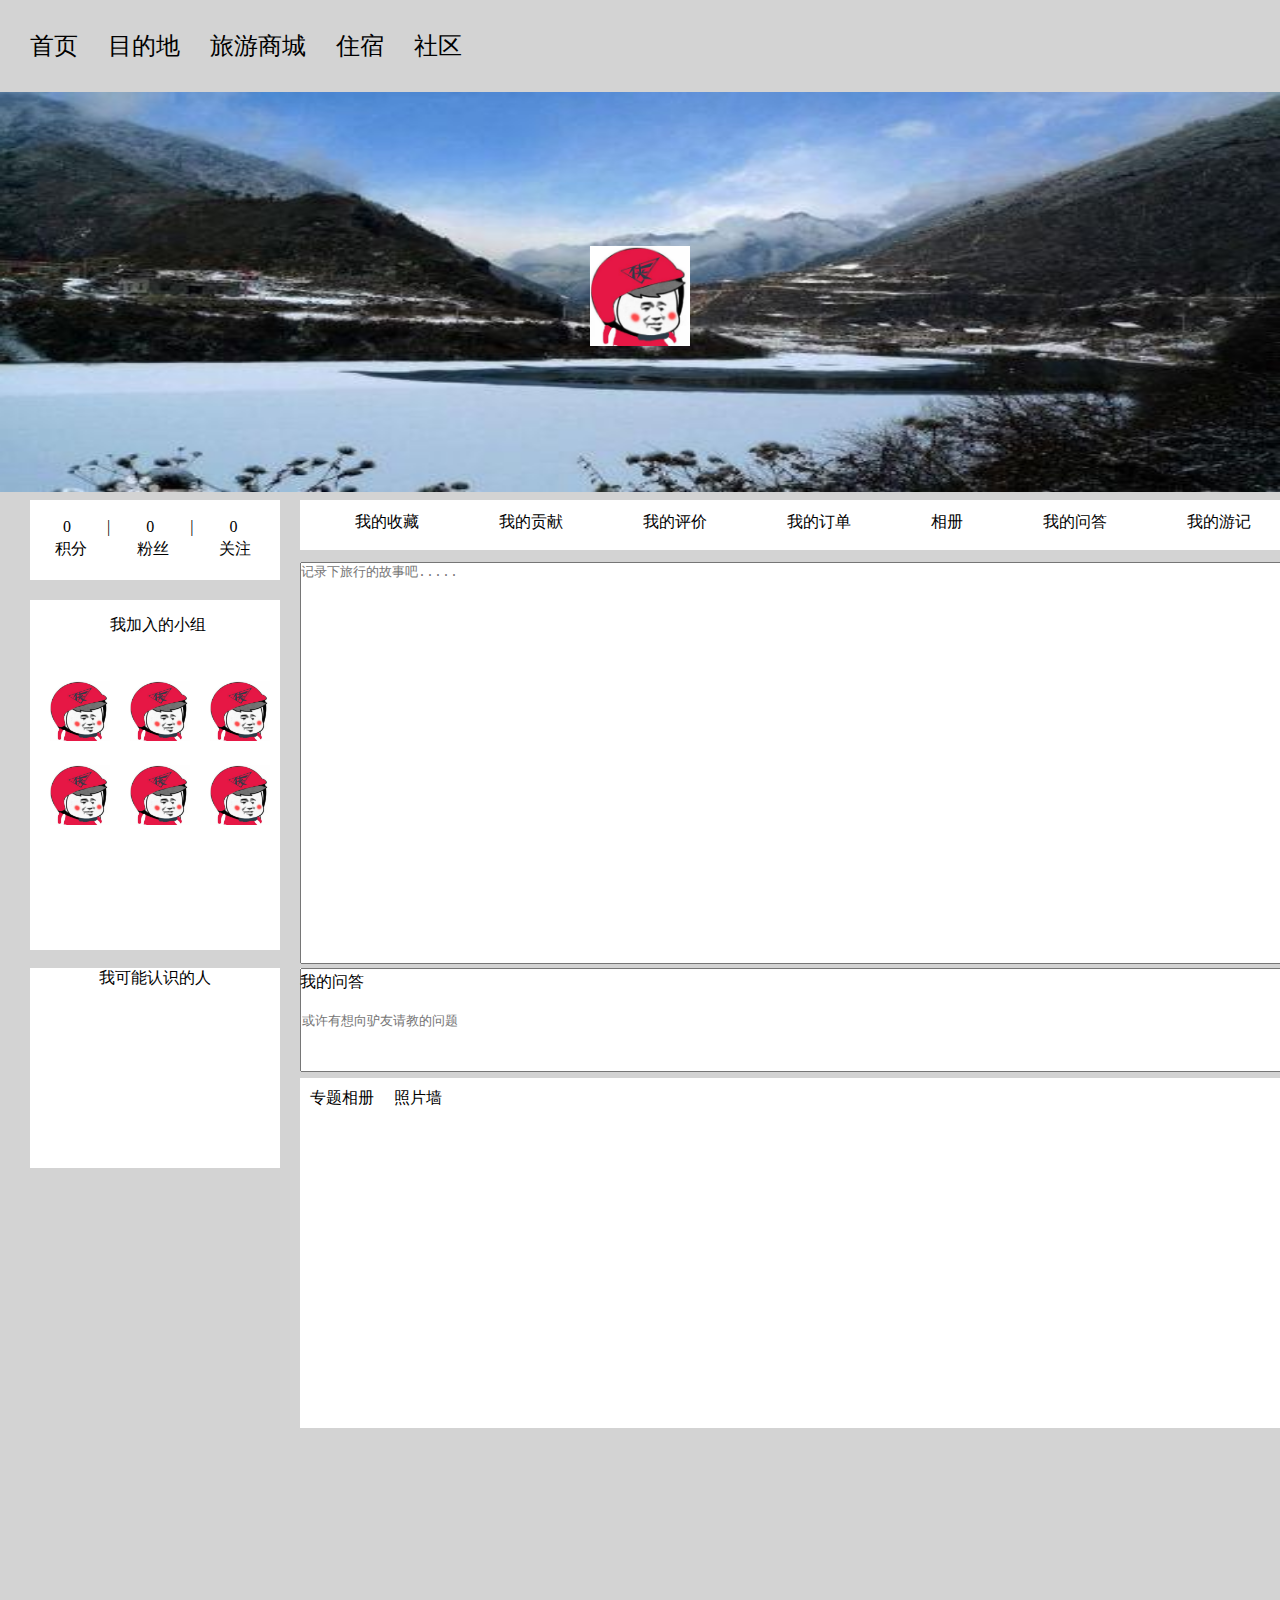
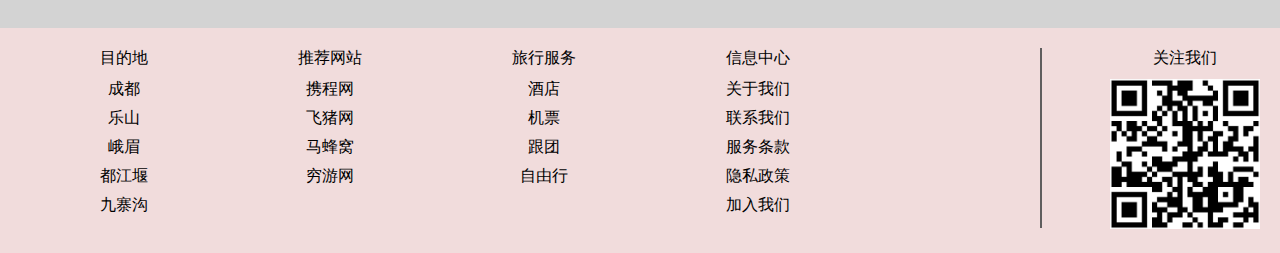
<file: hei/我的.html>
<!DOCTYPE html>
<html lang="en">

<head>
    <meta charset="UTF-8">
    <meta name="viewport" content="width=device-width, initial-scale=1.0">
    <meta http-equiv="X-UA-Compatible" content="ie=edge">
    <title>我的</title>
    <link rel="stylesheet" href="css/basic.css">
    <link rel="stylesheet" href="css/我的.css">
</head>

<body>
    <div class="navigation">
        <ul>
            <li><a href="">首页</a></li>
            <li><a href="">目的地</a></li>
            <li><a href="">旅游商城</a></li>
            <li><a href="">住宿</a></li>
            <li><a href="">社区</a></li>
        </ul>
    </div>

    <div class="head">
       <div class="head1"><img src="img/2.jpg" alt="" srcset=""></div>
        <div class="head2"><img src="img/head.jpg" alt=""></div>
    </div>
    <div class="banner">
            <div class="ban1">
                    <div class="guanzhu1">
                        <ul>
                            <li>0</li>
                            <li>|</li>
                            <li>0</li>
                            <li>|</li>
                            <li>0</li>
                        </ul>
                    </div>
                    <div class="guanzhu2">
                        <ul>
                            <li>关注</li>
                            <li>粉丝</li>
                            <li>积分</li>
                        </ul>
                    </div>
            </div>
            <div class="ban2">
                <ul>
                    <li>我的游记</li>
                    <li>我的问答</li>
                    <li>相册</li>
                    <li>我的订单</li>
                    <li>我的评价</li>
                    <li>我的贡献</li>
                    <li>我的收藏</li>
                </ul>
            </div>
            <div class="ban3">
                <p>我加入的小组</p>
                <ul>
                    <li><img src="img/head.jpg" alt=""></li>
                    <li><img src="img/head.jpg" alt=""></li>
                    <li><img src="img/head.jpg" alt=""></li>
                    <li><img src="img/head.jpg" alt=""></li>
                    <li><img src="img/head.jpg" alt=""></li>
                    <li><img src="img/head.jpg" alt=""></li>
                </ul>
            </div>
            <div class="ban4">
                <textarea name="记录下旅行的故事" id="ban4" cols="30" rows="10" placeholder="记录下旅行的故事吧....."></textarea>
            </div>
            <div class="ban5">
                <p>我可能认识的人</p>
            </div>
            <div class="ban6">
               <input type="text" id="ban6" placeholder="或许有想向驴友请教的问题">
               <p>我的问答</p>
            </div>
            <div class="ban7">
                <ul>
                    <li>照片墙</li>
                    <li>专题相册</li>
                </ul>
            </div>
    </div>
    <div class="footer">
        <div id="des">
            <header>目的地</header>
            <ul>
                <li><a href="">成都</a></li>
                <li><a href="">乐山</a></li>
                <li><a href="">峨眉</a></li>
                <li><a href="">都江堰</a></li>
                <li><a href="">九寨沟</a></li>
            </ul>
        </div>
        <div>
            <header>推荐网站</header>
            <ul>
                <li><a href="">携程网</a></li>
                <li><a href="">飞猪网</a></li>
                <li><a href="">马蜂窝</a></li>
                <li><a href="">穷游网</a></li>
            </ul>
        </div>
        <div>
            <header>旅行服务</header>
            <ul>
                <li><a href="">酒店</a></li>
                <li><a href="">机票</a></li>
                <li><a href="">跟团</a></li>
                <li><a href="">自由行</a></li>
            </ul>
        </div>
        <div>
            <header>信息中心</header>
            <ul>
                <li><a href="">关于我们</a></li>
                <li><a href="">联系我们</a></li>
                <li><a href="">服务条款</a></li>
                <li><a href="">隐私政策</a></li>
                <li><a href="">加入我们</a></li>
            </ul>
        </div>
        <div id="line"></div>
        <div id="attention">
            <header>关注我们</header>
            <img src="img/erweima.jpg" alt="">
        </div>
    </div>
</body>

</html>
</file>
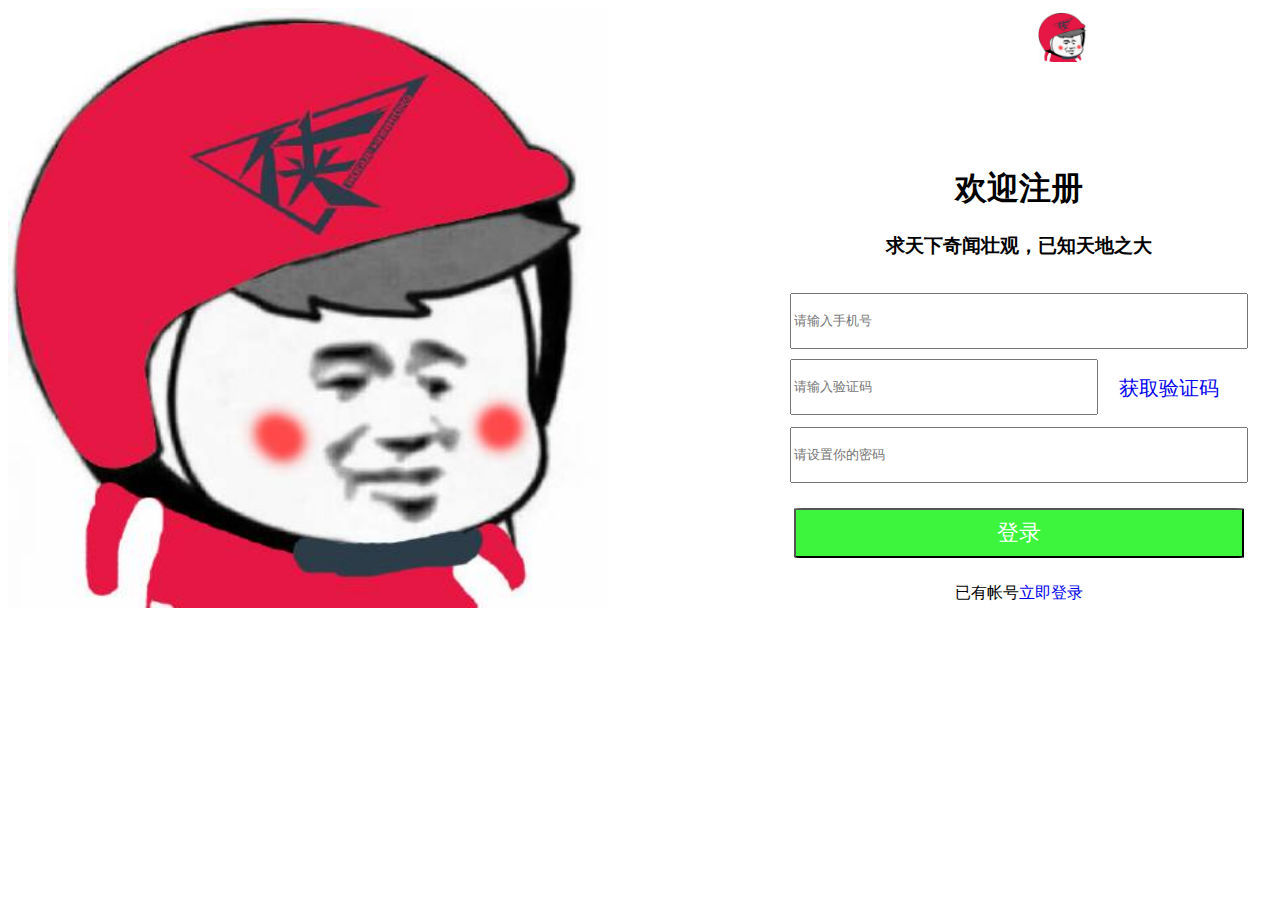
<file: hei/注册.html>
<!DOCTYPE html>
<html lang="en">
<head>
    <meta charset="UTF-8">
    <meta name="viewport" content="width=device-width, initial-scale=1.0">
    <meta http-equiv="X-UA-Compatible" content="ie=edge">
    <title>注册</title>
    <link rel="stylesheet" href="css/注册.css">
</head>
<body>
    <div class="left">
        <img src="img/head.jpg">
    </div>

    <div class="right">
        <div class="logo"><img src="img/head.jpg"></div>
        <div class="top">
            <h1>欢迎注册</h1>
            <h3>求天下奇闻壮观，已知天地之大</h3>
            <input type="text" id="zhanghao" placeholder="请输入手机号">
            <input type="text" id="yanzheng" placeholder="请输入验证码">
            <li id="ma"><a href="#">获取验证码</a></li>
            <input type="text" id="mima" placeholder="请设置你的密码">
            <a href="订单页.html"><input type="button" value="登录" id="denglu"></a> 
            <p id="zhuce">已有帐号<a href="登录.html">立即登录</a></p>
        </div>
    </div>
</body>
</html>
</file>
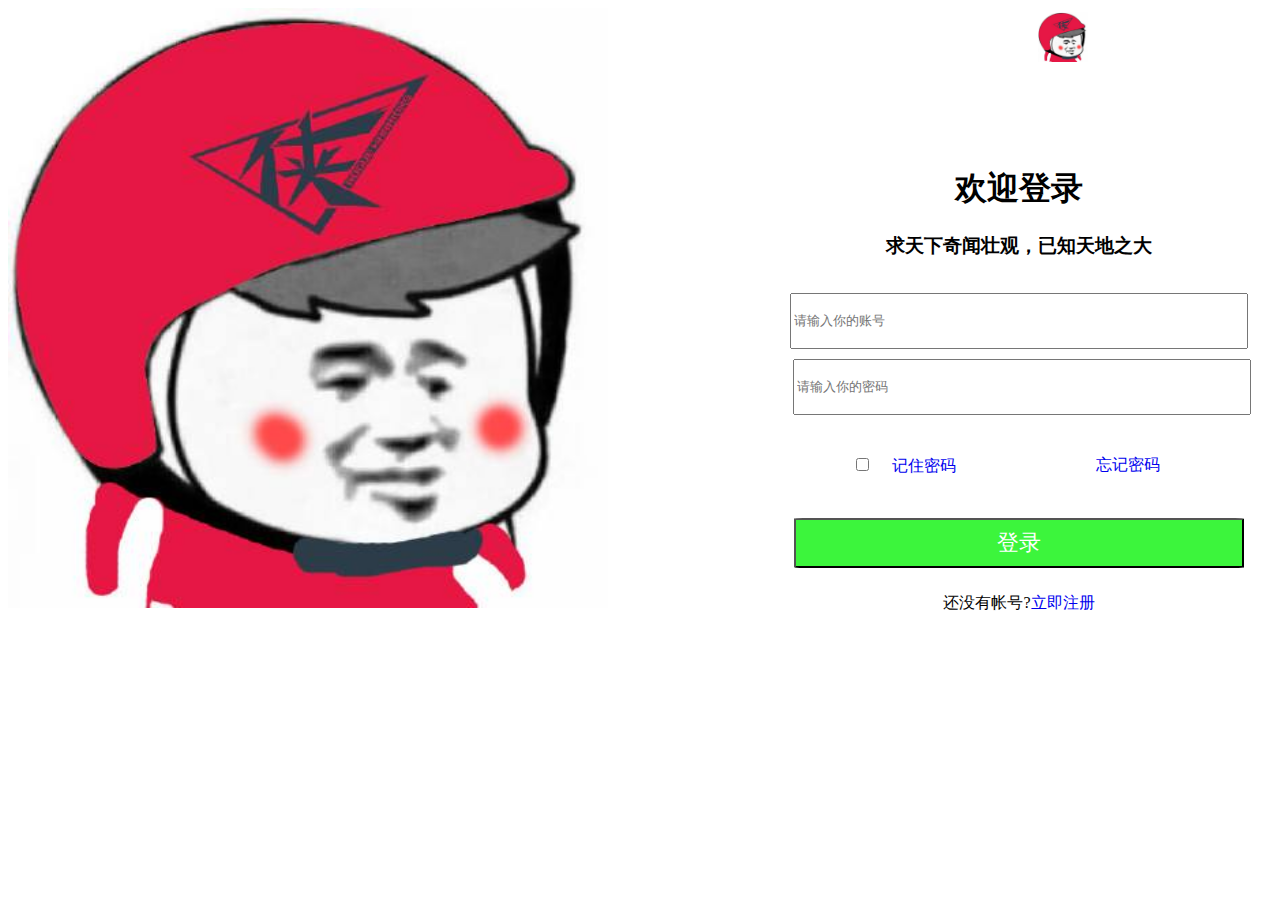
<file: hei/登录.html>
<!DOCTYPE html>
<html lang="en">
<head>
    <meta charset="UTF-8">
    <meta name="viewport" content="width=device-width, initial-scale=1.0">
    <meta http-equiv="X-UA-Compatible" content="ie=edge">
    <title>登录</title>
    <link rel="stylesheet" href="css/登录.css">
</head>
<body>
    <div class="left">
        <img src="img/head.jpg">
    </div>

    <div class="right">
        <div class="logo"><img src="img/head.jpg"></div>
        <div class="top">
            <h1>欢迎登录</h1>
            <h3>求天下奇闻壮观，已知天地之大</h3>
            <input type="text" id="zhanghao" placeholder="请输入你的账号">
            <input type="text" id="mima" placeholder="请输入你的密码">
            <ul id="wenzi">
                <li><input type="checkbox"><a href="#">记住密码</a></li>
                <li><a href="#">忘记密码</a></li>
            </ul><br>
            <input type="button" value="登录" id="denglu">
            <p id="zhuce">还没有帐号?<a href="注册.html">立即注册</a></p>
        </div>
    </div>
</body>
</html>
</file>
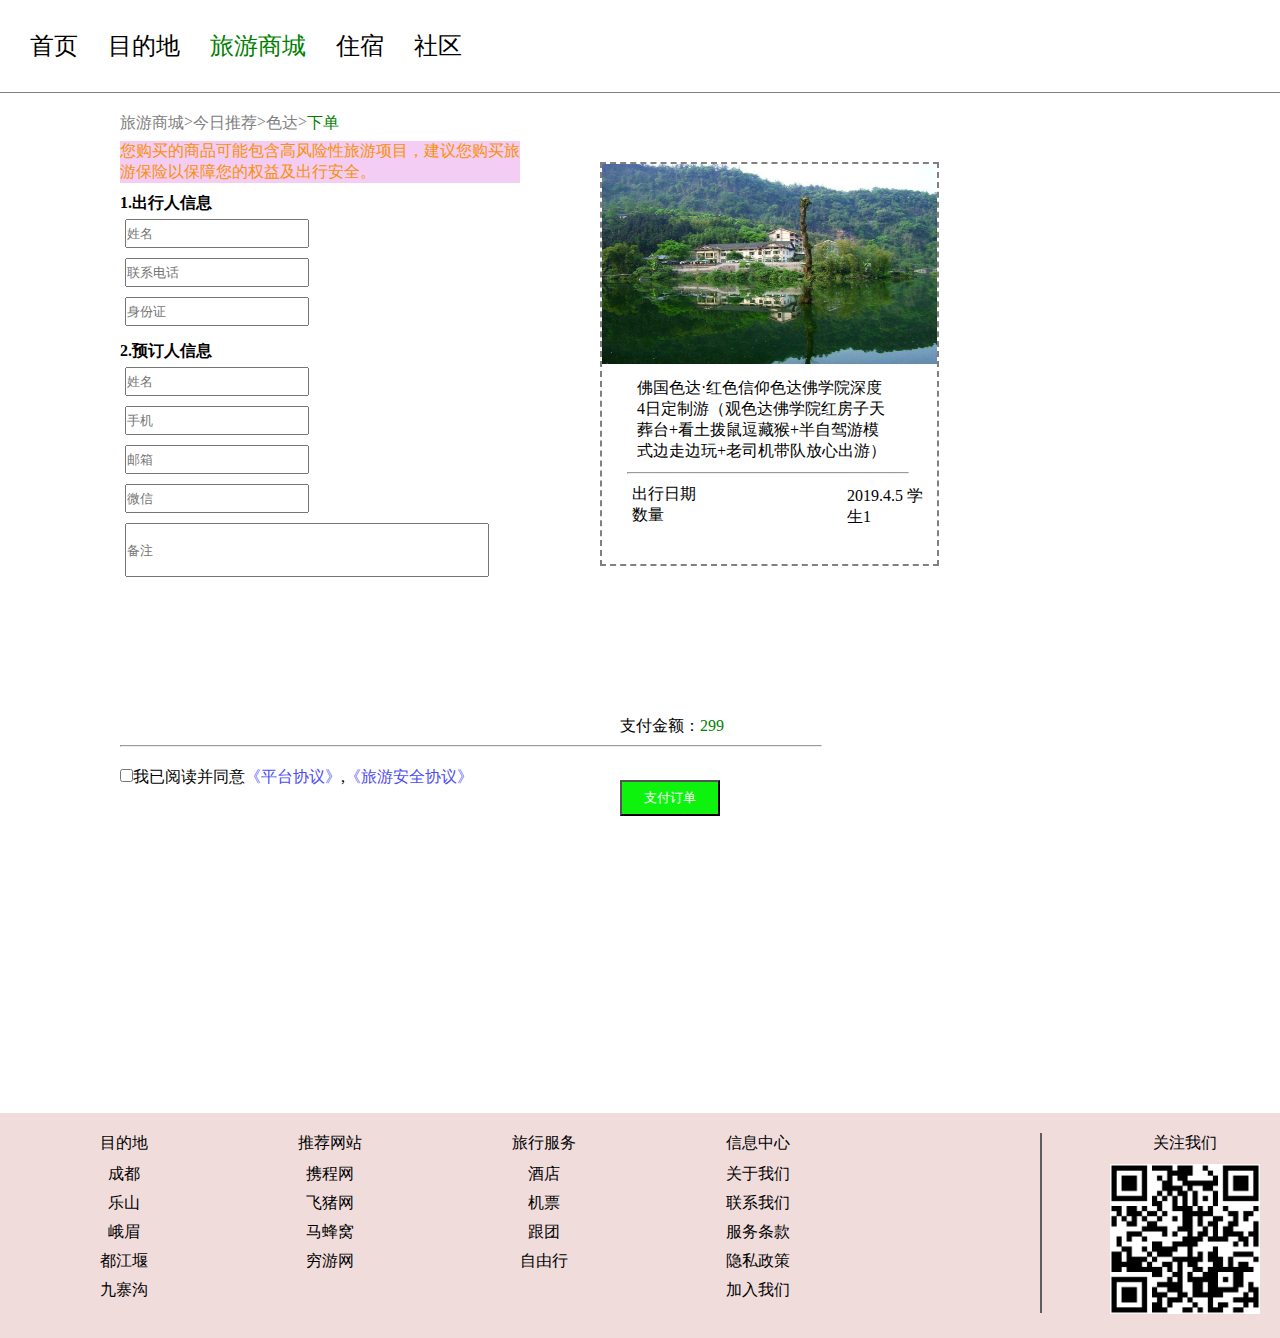
<file: hei/订单页.html>
<!DOCTYPE html>
<html lang="en">

<head>
    <meta charset="UTF-8">
    <meta name="viewport" content="width=device-width, initial-scale=1.0">
    <meta http-equiv="X-UA-Compatible" content="ie=edge">
    <title>订单页</title>
    <link rel="stylesheet" href="css/basic.css">
    <link rel="stylesheet" href="css/订单页.css">
</head>

<body>
    <div class="navigation">
        <ul>
            <li><a href="">首页</a></li>
            <li><a href="">目的地</a></li>
            <li><a href="" style="color:green">旅游商城</a></li>
            <li><a href="">住宿</a></li>
            <li><a href="">社区</a></li>
        </ul>
    </div>
    <div class="color"></div>
    <div class="banner">
        <ul>
            <li>旅游商城</li>
            <li>></li>
            <li>今日推荐</li>
            <li>></li>
            <li>色达</li>
            <li>></li>
            <li style="color:green">下单</li>
        </ul><br>
        <div class="ban1">
                <p>您购买的商品可能包含高风险性旅游项目，建议您购买旅游保险以保障您的权益及出行安全。</p>
        </div>
        <div class="ban2">
            <h4>1.出行人信息</h4>
            <input type="text" placeholder="姓名" id="ban2">
            <input type="text" placeholder="联系电话" id="ban2">
            <input type="text" placeholder="身份证" id="ban2">
        </div>
        <div class="ban3">
            <h4>2.预订人信息</h4>
            <input type="text" placeholder="姓名" id="ban2">
            <input type="text" placeholder="手机" id="ban2">
            <input type="text" placeholder="邮箱" id="ban2">
            <input type="text" placeholder="微信" id="ban2">
            <input type="text" placeholder="备注" id="ban3">
        </div>
        <div class="ban4">
            <img src="img/1.jpg" alt="">
            <div class="ban44"> <p>佛国色达·红色信仰色达佛学院深度
                4日定制游（观色达佛学院红房子天
                葬台+看土拨鼠逗藏猴+半自驾游模
                式边走边玩+老司机带队放心出游）</p>
            </div>
           <hr id="hengxian"> 
           <div id="ban44">
               <span>出行日期</span>
               <span>数量</span>
           </div>
           <div id="ban444">
            <span>2019.4.5</span>
            <span>学生1</span>
        </div>
        </div>
        <div class="ban5">
            <span>支付金额：</span><span style="color:green">299</span>
        </div>
        <hr id="hengxian1">
        <div class="ban6">
            <p><input type="checkbox">我已阅读并同意<a href="#" style="color:rgb(77, 77, 245)">《平台协议》</a>,<a href="#" style="color:rgb(77, 77, 245)">《旅游安全协议》</a></p>
        </div>      
            <input type="button" value="支付订单" class="ban7">
    </div>
    <div class="footer">
        <div id="des">
            <header>目的地</header>
            <ul>
                <li><a href="">成都</a></li>
                <li><a href="">乐山</a></li>
                <li><a href="">峨眉</a></li>
                <li><a href="">都江堰</a></li>
                <li><a href="">九寨沟</a></li>
            </ul>
        </div>
        <div>
            <header>推荐网站</header>
            <ul>
                <li><a href="">携程网</a></li>
                <li><a href="">飞猪网</a></li>
                <li><a href="">马蜂窝</a></li>
                <li><a href="">穷游网</a></li>
            </ul>
        </div>
        <div>
            <header>旅行服务</header>
            <ul>
                <li><a href="">酒店</a></li>
                <li><a href="">机票</a></li>
                <li><a href="">跟团</a></li>
                <li><a href="">自由行</a></li>
            </ul>
        </div>
        <div>
            <header>信息中心</header>
            <ul>
                <li><a href="">关于我们</a></li>
                <li><a href="">联系我们</a></li>
                <li><a href="">服务条款</a></li>
                <li><a href="">隐私政策</a></li>
                <li><a href="">加入我们</a></li>
            </ul>
        </div>
        <div id="line"></div>
        <div id="attention">
            <header>关注我们</header>
            <img src="img/erweima.jpg" alt="">
        </div>
    </div>
</body>

</html>
</file>
<file: hei/css/basic.css>
*{
    padding: 0;
    margin: 0;

}
li{
    list-style: none;
}
a{
    text-decoration: none;
    color: black;
}
</file>
<file: hei/css/我的.css>
body{
            background-color: lightgray;
        }
        .navigation {
            overflow: hidden;
            margin: 30px 0px;
        }

        .navigation ul {
            overflow: hidden;
        }

        .navigation li {
            float: left;
            margin-left: 30px;
            font-size: 24px;
        }
        .head{
            position: relative;
        }
        .head1 img{
            height: 400px;
            width: 100%;
        }
        .head2 img{
            width: 100px;
            height: 100px;
        }
        .head2{
            margin-top: -250px;
            text-align: center;
        }
        .banner{
            margin-top: 150px;
        }
        .ban1{
            width: 250px;
            height: 80px;
            background-color: white;
            margin-left: 30px;
        }
        .guanzhu1 ul{
            float: left;
            margin-left: 15px;
        }
        .guanzhu1 li{
            float: right;
            padding: 18px;
        }
        .guanzhu2 ul{
            float: left;
            margin-top: -40px;
        }
        .guanzhu2 li{
            float: right;
            padding: 25px;
        }
        .ban2{
            height: 50px;
            width: 1000px;
            background-color: white;
            margin-left: 300px;
            margin-top: -80px;
        }
        .ban2 ul{
            float: left;
            margin-left: 15px;
            margin-top: -82px;
        }
        .ban2 li{
            float: right;
            padding: 40px;
        }
        .ban3{
            width: 250px;
            height: 350px;
            background-color: white;
            margin-left: 30px;
            margin-top: 50px;
        }
        .ban3 img{
            width: 60px;
            height: 60px;
        }
        .ban3 p{
            display: inline-block;
            margin-left: 80px;
            margin-top: 15px;
        }
        .ban3 ul{
            float: left;
            margin-top: 35px;
        }
        .ban3 li{
            float: right;
            padding: 5px;
            margin: 5px;
        }
        #ban4{
            height: 400px;
            width: 1000px;
            margin-left: 300px;
            margin-top: -500px;
        }
        .ban5{
            width: 250px;
            height: 200px;
            background-color: white;
            margin-left: 30px;
        }
        .ban5 p{
            text-align: center;
        }
        .ban6{
            height: 100px;
            width: 1000px;
            background-color: white;
            margin-left: 300px;
           margin-top: -200px;
        }
        .ban6 p{
            display: block;
            margin-top:-100px; 
        }
        #ban6{
            height: 100px;
            width: 1000px;
        }
        .ban7{
            height: 350px;
            width: 1000px;
            background-color: white;
            margin-left: 300px;
            margin-top: 10px;
        }
        .ban7 ul{
            float: left;
        }
        .ban7 li{
            float: right;
            padding: 10px;
        }
        .footer {
            width: 100%;
            overflow: hidden;
            padding: 20px 0px 20px 0px;
            background: #F1DCDC;
            margin-top: 200px;
        }

        .footer div {
            float: left;
            margin-right: 150px;
        }

        .footer header {
            margin-bottom: 10px;
            font-size: 16px;
            font-weight: 550;
        }

        .footer li {
            margin-bottom: 8px;
            text-align: center;
        }

        #des {
            margin-left: 100px;
        }

        #line {
            width: 2px;
            height: 180px;
            background: rgb(95, 94, 94);
            margin-left: 100px;
        }

        #attention {
            margin-left: 1110px;
            margin-top: -180PX;
        }

        #attention header {
            text-align: center;
        }

        #attention img {
            width: 150px;
            height: 150px;
        }
</file>
<file: hei/css/注册.css>
.left{
    width: 600px;
}
.left img{
    height: 600px;
    width: 600px;
}
.right{
    width: 600px;
    height: 600px;
    margin-left: 750px;
    margin-top: -600px;
}
.logo img{
   display: inline-block;
    width: 50px;
    height:50px;
    margin-left: 280px;
}
.top{
    text-align: center;
    position: absolute;
    margin-top: 80px;
}
#zhanghao{
    width: 450px;
    height: 50px;
    margin-top:15px; 
    position: relative;
}
#yanzheng{
    width: 300px;
    height: 50px;
    margin-top:10px; 
    margin-left: -150px;
    position: relative;
}
#ma{
    font-size: 20px;
}
li a{
    text-decoration: none;
}
li{
    list-style: none;
}
#ma{
    margin-top: -40px;
    margin-left: 300px;
}
#mima{
    width: 450px;
    height: 50px;
    margin-top:25px; 
    position: relative;
}
#denglu{
    width: 450px;
    height: 50px;
    border-radius: 2%;
    background-color: rgb(60, 245, 60);
    color: white;
    font-size: 22px;
    margin-top: 25px
    
}
#zhuce{
    position: relative;
    margin-top: 25px;
}
#zhuce a{
    text-decoration: none;
}
</file>
<file: hei/css/登录.css>
.left{
    width: 600px;
}
.left img{
    height: 600px;
    width: 600px;
}
.right{
    width: 600px;
    height: 600px;
    margin-left: 750px;
    margin-top: -600px;
}
.logo img{
   display: inline-block;
    width: 50px;
    height:50px;
    margin-left: 280px;
}
.top{
    text-align: center;
    position: absolute;
    margin-top: 80px;
}
#zhanghao{
    width: 450px;
    height: 50px;
    margin-top:15px; 
    position: relative;
}
#mima{
    width: 450px;
    height: 50px;
    margin-left: 5px;
    margin-top: 10px;
    position: relative;
}
#wenzi li a{
    
    text-decoration: none;
    padding: 20px;
}
#wenzi li{
    position: relative;
    list-style: none;
    float: left;
    
    margin-right: 100px;
}
ul{
    float: right;
}
#wenzi{
    position: relative;
    margin-top: 40px;
}
#denglu{
    width: 450px;
    height: 50px;
    border-radius: 2%;
    background-color: rgb(60, 245, 60);
    color: white;
    font-size: 22px;
    margin-top: 25px
    
}
#zhuce{
    position: relative;
    margin-top: 25px;
}
#zhuce a{
    text-decoration: none;
}
</file>
<file: hei/css/订单页.css>
.navigation {
    overflow: hidden;
    margin: 30px 0px;
}

.navigation ul {
    overflow: hidden;
}

.navigation li {
    float: left;
    margin-left: 30px;
    font-size: 24px;
}
.color{
    width: 100%;
    height: 1px;
    background-color: gray;
}
.banner{
    width: 100%;
    height: 800px;
    background-color: white;
}
.banner ul{
    margin-left: 120px;
    margin-top: 20px;

}
.banner li{
    float: left;
    font-size: 16px;
    color: gray;
}
.ban1{
    margin-left: 120px;
    margin-top: 10px;
    width: 400px;
    background-color: rgb(243, 205, 243); 
    color: rgb(250, 145, 8);
}
.ban2{
    margin-left: 120px;
    margin-top: 10px;
    width: 200px;
}
#ban2{
    width: 180px;
    height: 25px;
    margin: 5px;
}
.ban3{
    margin-left: 120px;
    margin-top: 10px;
    width: 200px;
}
#ban3{
    width: 360px;
    height: 50px;
    margin: 5px;
}
.ban4{
    margin-left: 600px;
    margin-top: -420px;
    width: 335px;
    border: 2px dashed gray;
    height: 400px;
    position: relative;
}
.ban4 img{
    width: 335px;
    height: 200px;
}
.ban44 p{
    width: 250px;
    margin-left: 35px;
    margin-top: 10px;
    
}
#ban44{
    margin-left: 30px;
    width: 80px;
    margin-top: 10px;
}
#hengxian{
    margin-top:10px; 
    width: 280px;
    margin-left: 25px;
}
#ban444{
   width: 80px;
   margin-left:245px;
   margin-top: -40px; 
}
.ban5{
    margin-left: 620px;
    margin-top: 150px;
    width: 200px;
}
#hengxian1{
    width: 700px;
    margin-left: 120px;
    margin-top: 8px;
}
.ban6{
    margin-left: 120px;
    margin-top: 20px;
}
.ban7{
    background-color: rgb(14, 243, 14);
    color: white;
    width: 100px;
    height: 36px;
    margin-left: 620px;
    margin-top: -20px;
}
.footer {
    width: 100%;
    overflow: hidden;
    padding: 20px 0px 20px 0px;
    background: #F1DCDC;
    margin-top: 200px;
}

.footer div {
    float: left;
    margin-right: 150px;
}

.footer header {
    margin-bottom: 10px;
    font-size: 16px;
    font-weight: 550;
}

.footer li {
    margin-bottom: 8px;
    text-align: center;
}

#des {
    margin-left: 100px;
}

#line {
    width: 2px;
    height: 180px;
    background: rgb(95, 94, 94);
    margin-left: 100px;
}

#attention {
    margin-left: 1110px;
    margin-top: -180PX;
}

#attention header {
    text-align: center;
}

#attention img {
    width: 150px;
    height: 150px;
}
</file>
